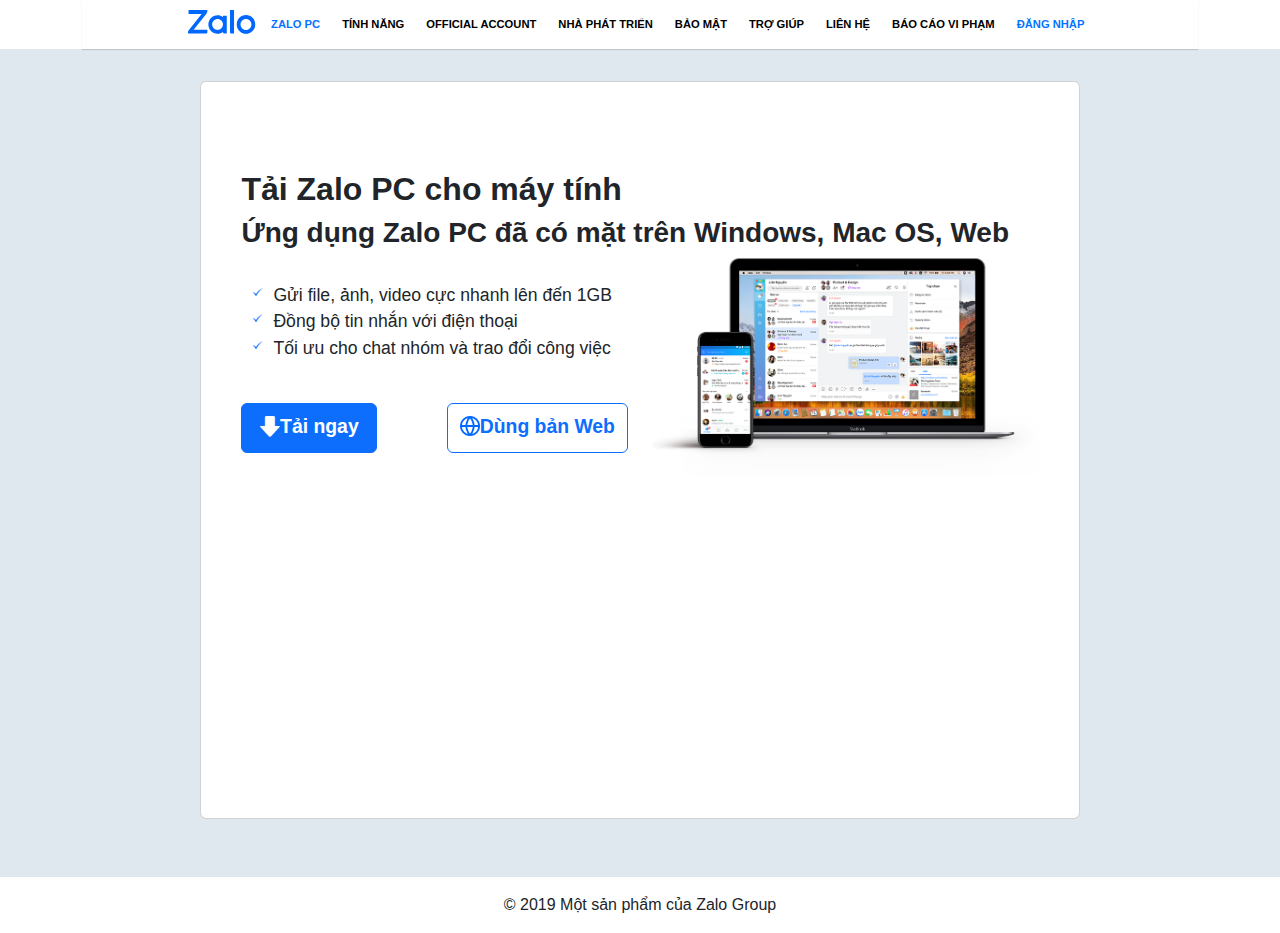
<file: index.html>
<!DOCTYPE html>
<html lang="vi" xmlns="http://www.w3.org/1999/xhtml">
<head>
    <meta http-equiv="Content-Type" content="text/html; charset=UTF-8">
    <meta content="width=device-width,initial-scale=1,minimum-scale=1,maximum-scale=1" name="viewport">
    <meta name="robots" content="noindex,nofollow">
    <title>Trang chủ</title>
    <link href="https://cdnjs.cloudflare.com/ajax/libs/bootstrap/5.2.3/css/bootstrap.min.css" rel="stylesheet">
    <link href="/assets/zalo/css/DoAn.min.css" rel="stylesheet">
</head>
<body>
<div class="container-fluid px-0">
    <div class="container">
        <nav class="navbar navbar-expand-sm">
            <div class="container-fluid justify-content-center">
                <ul class="navbar-nav">
                    <li class="nav-brand"><img
                            src="/Images/Zalo.svg"
                            alt="Zalo" onclick='location.href="/"'></li>
                    <li class="nav-item"><a class="nav-link fw-bold txtXanh" href="/">ZALO PC</a></li>
                    <li class="nav-item"><a class="nav-link fw-bold txtDen" href="/tinh-nang.html">TÍNH NĂNG</a></li>
                    <li class="nav-item"><a class="nav-link fw-bold txtDen" href="https://oa.zalo.me">OFFICIAL
                        ACCOUNT</a></li>
                    <li class="nav-item"><a class="nav-link fw-bold txtDen" href="https://developers.zalo.me">NHÀ PHÁT
                        TRIỂN</a></li>
                    <li class="nav-item"><a class="nav-link fw-bold txtDen" href="/bao-mat.html">BẢO MẬT</a></li>
                    <li class="nav-item"><a class="nav-link fw-bold txtDen" href="https://help.zalo.me">TRỢ GIÚP</a>
                    </li>
                    <li class="nav-item"><a class="nav-link fw-bold txtDen" href="/lien-he.html">LIÊN HỆ</a></li>
                    <li class="nav-item"><a class="nav-link fw-bold txtDen" href="/bao-cao-vi-pham.html">BÁO CÁO VI
                        PHẠM</a></li>
                    <li class="nav-item"><a class="nav-link fw-bold txtXanh" href="https://id.zalo.me">ĐĂNG NHẬP</a>
                    </li>
                </ul>
            </div>
        </nav>
    </div>
    <div class="container-fluid nenXam content py-4 NoiDungChinh">
        <div class="card mx-auto mt-2 pt-4">
            <div class="card-body mt-5 mx-4"><h2 class="fw-bold">Tải Zalo PC cho máy tính</h2>
                <h3 class="fw-bold">Ứng dụng Zalo PC đã có mặt trên Windows, Mac OS, Web</h3>
                <div class="row">
                    <div class="col-md-6 big_font">
                        <ul class="mt-4 checked">
                            <li>Gửi file, ảnh, video cực nhanh lên đến 1GB</li>
                            <li>Đồng bộ tin nhắn với điện thoại</li>
                            <li>Tối ưu cho chat nhóm và trao đổi công việc</li>
                        </ul>
                        <br>
                        <div class="row">
                            <div class="col-md-6 ctHeight"><a class="btn btn-primary fw-bold w-75 h-50 pt-2 big_font"
                                                              href="https://res-download-pc-te-vnso-zn-4.zadn.vn/hybrid/ZaloSetup-22.7.1.exe"><img
                                    class="pb-1"
                                    src="/Images/btn_download.png"
                                    alt="">Tải ngay</a></div>
                            <div class="col-md-6 ctHeight"><a
                                    class="btn btn-outline-primary fw-bold w-100 h-50 pt-2 big_font"
                                    href="https://chat.zalo.me" target="_blank"><img class="pb-1"
                                                                                     src="/Images/world.png"
                                                                                     alt="">Dùng bản Web</a></div>
                        </div>
                    </div>
                    <div class="col-md-6"><img
                            src="/Images/Laptop.png"
                            alt="Laptop"></div>
                </div>
            </div>
        </div>
        <div class="sticky-bottom float-end">
            <iframe src="" frameborder="0" allowfullscreen="" scrolling="no" width="350" height="420"
                    style="max-height:90vh;position:absolute;bottom:0;right:40px;min-height:80vh;min-width:400px"></iframe>
        </div>
    </div>
    <div class="ChanTrang container-fluid">
        <div class="text-center py-3">&copy; 2019 Một sản phẩm của Zalo Group</div>
    </div>
</div>
<plugins>
    <script src="https://cdnjs.cloudflare.com/ajax/libs/jquery/3.7.0/jquery.min.js"></script>
    <script src="https://cdnjs.cloudflare.com/ajax/libs/bootstrap/5.2.3/js/bootstrap.bundle.min.js"></script>
    <script>
        setTimeout(function(){document.querySelectorAll("iframe")[0].src="https://page.widget.zalo.me/?position=null&amp;oaid=4587655845403518947&amp;welcomemessage=R%E1%BA%A5t%20vui%20khi%20%C4%91%C6%B0%E1%BB%A3c%20h%E1%BB%97%20tr%E1%BB%A3%20b%E1%BA%A1n!&amp;autopopup=0&amp;leftside=false&amp;width=350&amp;height=420&amp;style=2&amp;id=4ccc3cc2-65b0-4be9-bc59-4bfa46e58559&amp;domain=zalo.me&amp;android=false&amp;ios=false"},800)
    </script>
</plugins>
</body>
</html>
</file>
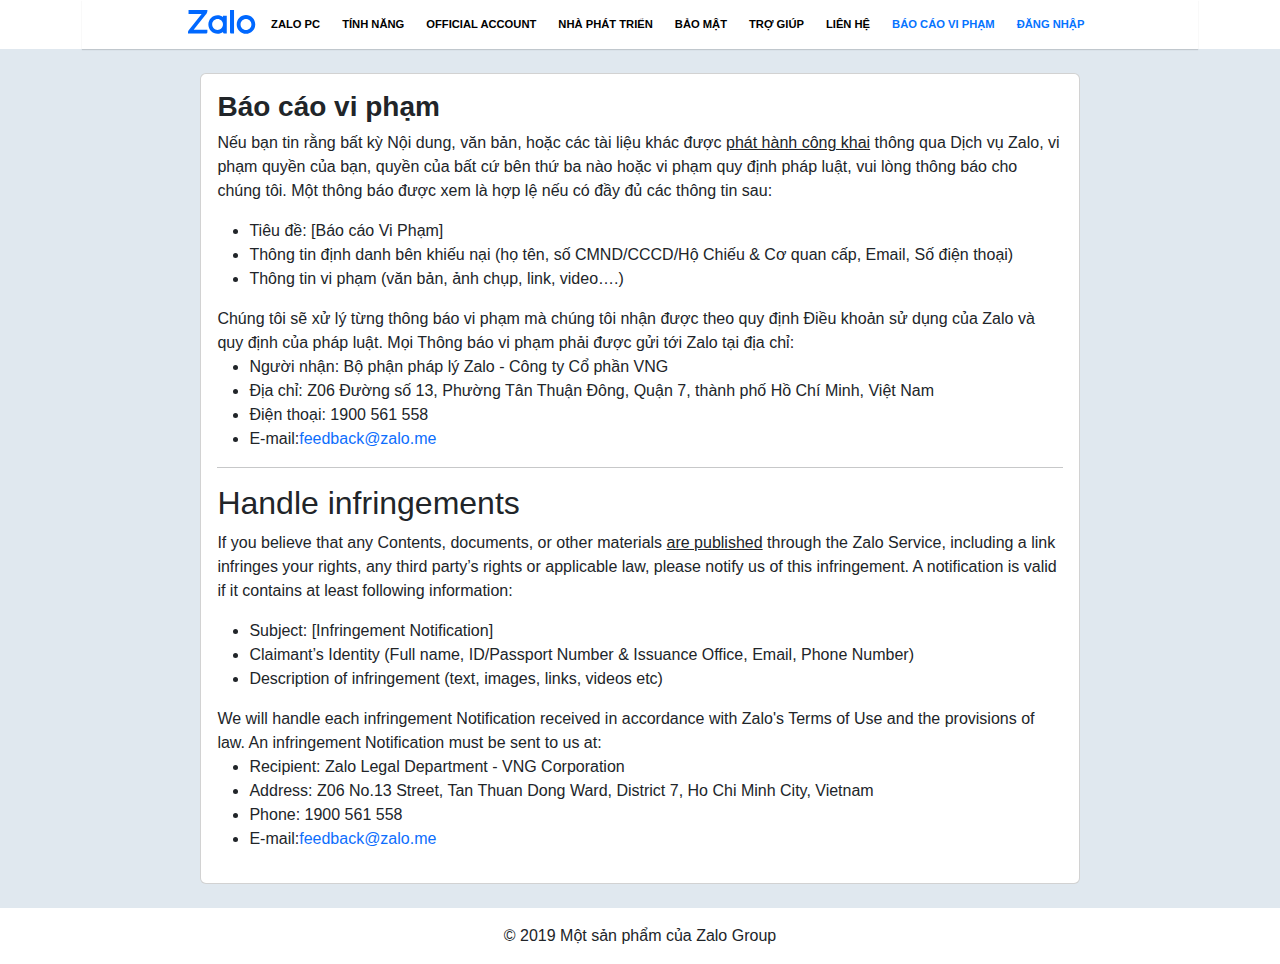
<file: bao-cao-vi-pham.html>
﻿<!DOCTYPE html>
<html lang="vi" xmlns="http://www.w3.org/1999/xhtml">
<head>
    <meta http-equiv="Content-Type" content="text/html; charset=UTF-8">
    <meta content="width=device-width,initial-scale=1,minimum-scale=1,maximum-scale=1" name="viewport">
    <meta name="robots" content="noindex,nofollow">
    <title>Báo cáo vi phạm</title>
    <link href="https://cdnjs.cloudflare.com/ajax/libs/bootstrap/5.2.3/css/bootstrap.min.css" rel="stylesheet">
    <link href="/assets/zalo/css/DoAn.min.css" rel="stylesheet">
</head>
<body>
<div class="container-fluid px-0">
    <div class="container">
        <nav class="navbar navbar-expand-sm">
            <div class="container-fluid justify-content-center">
                <ul class="Menu navbar-nav">
                    <li class="nav-brand"><img
                            src="/Images/Zalo.svg"
                            alt="Zalo" onclick='location.href="/"'></li>
                    <li class="nav-item"><a class="nav-link fw-bold txtDen" href="/">ZALO PC</a></li>
                    <li class="nav-item"><a class="nav-link fw-bold txtDen" href="/tinh-nang.html">TÍNH NĂNG</a></li>
                    <li class="nav-item"><a class="nav-link fw-bold txtDen" href="https://oa.zalo.me">OFFICIAL
                        ACCOUNT</a></li>
                    <li class="nav-item"><a class="nav-link fw-bold txtDen" href="https://developers.zalo.me">NHÀ PHÁT
                        TRIỂN</a></li>
                    <li class="nav-item"><a class="nav-link fw-bold txtDen" href="/bao-mat.html">BẢO MẬT</a></li>
                    <li class="nav-item"><a class="nav-link fw-bold txtDen" href="https://help.zalo.me">TRỢ GIÚP</a>
                    </li>
                    <li class="nav-item"><a class="nav-link fw-bold txtDen" href="/lien-he.html">LIÊN HỆ</a></li>
                    <li class="nav-item"><a class="nav-link fw-bold txtXanh" href="/bao-cao-vi-pham.html">BÁO CÁO VI
                        PHẠM</a></li>
                    <li class="nav-item"><a class="nav-link fw-bold txtXanh" href="https://id.zalo.me">ĐĂNG NHẬP</a>
                    </li>
                </ul>
            </div>
        </nav>
    </div>
    <div class="container-fluid nenXam content py-4">
        <div class="card mx-auto">
            <div class="card-body"><h3 class="fw-bold">Báo cáo vi phạm</h3>
                <p>Nếu bạn tin rằng bất kỳ Nội dung, văn bản, hoặc các tài liệu khác được <u>phát hành công khai</u>
                    thông qua Dịch vụ Zalo, vi phạm quyền của bạn, quyền của bất cứ bên thứ ba nào hoặc vi phạm quy định
                    pháp luật, vui lòng thông báo cho chúng tôi. Một thông báo được xem là hợp lệ nếu có đầy đủ các
                    thông tin sau:
                <ul class="report">
                    <li>Tiêu đề: [Báo cáo Vi Phạm]</li>
                    <li>Thông tin định danh bên khiếu nại (họ tên, số CMND/CCCD/Hộ Chiếu & Cơ quan cấp, Email, Số điện
                        thoại)
                    </li>
                    <li>Thông tin vi phạm (văn bản, ảnh chụp, link, video….)</li>
                </ul>
                Chúng tôi sẽ xử lý từng thông báo vi phạm mà chúng tôi nhận được theo quy định Điều khoản sử dụng của
                Zalo và quy định của pháp luật. Mọi Thông báo vi phạm phải được gửi tới Zalo tại địa chỉ:
                <ul>
                    <li>Người nhận: Bộ phận pháp lý Zalo - Công ty Cổ phần VNG</li>
                    <li>Địa chỉ: Z06 Đường số 13, Phường Tân Thuận Đông, Quận 7, thành phố Hồ Chí Minh, Việt Nam</li>
                    <li>Điện thoại: 1900 561 558</li>
                    <li>E-mail:<a href="#">feedback@zalo.me</a></li>
                </ul>
                </p>
                <hr>
                <h2>Handle infringements</h2>
                <p>If you believe that any Contents, documents, or other materials <u>are published</u> through the Zalo
                    Service, including a link infringes your rights, any third party’s rights or applicable law, please
                    notify us of this infringement. A notification is valid if it contains at least following
                    information:
                <ul>
                    <li>Subject: [Infringement Notification]</li>
                    <li>Claimant’s Identity (Full name, ID/Passport Number & Issuance Office, Email, Phone Number)</li>
                    <li>Description of infringement (text, images, links, videos etc)</li>
                </ul>
                We will handle each infringement Notification received in accordance with Zalo's Terms of Use and the
                provisions of law. An infringement Notification must be sent to us at:
                <ul>
                    <li>Recipient: Zalo Legal Department - VNG Corporation</li>
                    <li>Address: Z06 No.13 Street, Tan Thuan Dong Ward, District 7, Ho Chi Minh City, Vietnam</li>
                    <li>Phone: 1900 561 558</li>
                    <li>E-mail:<a href="#">feedback@zalo.me</a></li>
                </ul>
                </p></div>
        </div>
    </div>
    <div class="ChanTrang container-fluid">
        <div class="text-center py-3">&copy; 2019 Một sản phẩm của Zalo Group</div>
    </div>
</div>
<plugins>
    <script src="https://cdnjs.cloudflare.com/ajax/libs/jquery/3.7.0/jquery.min.js"></script>
    <script src="https://cdnjs.cloudflare.com/ajax/libs/bootstrap/5.2.3/js/bootstrap.bundle.min.js"></script>
</plugins>
</body>
</html>
</file>
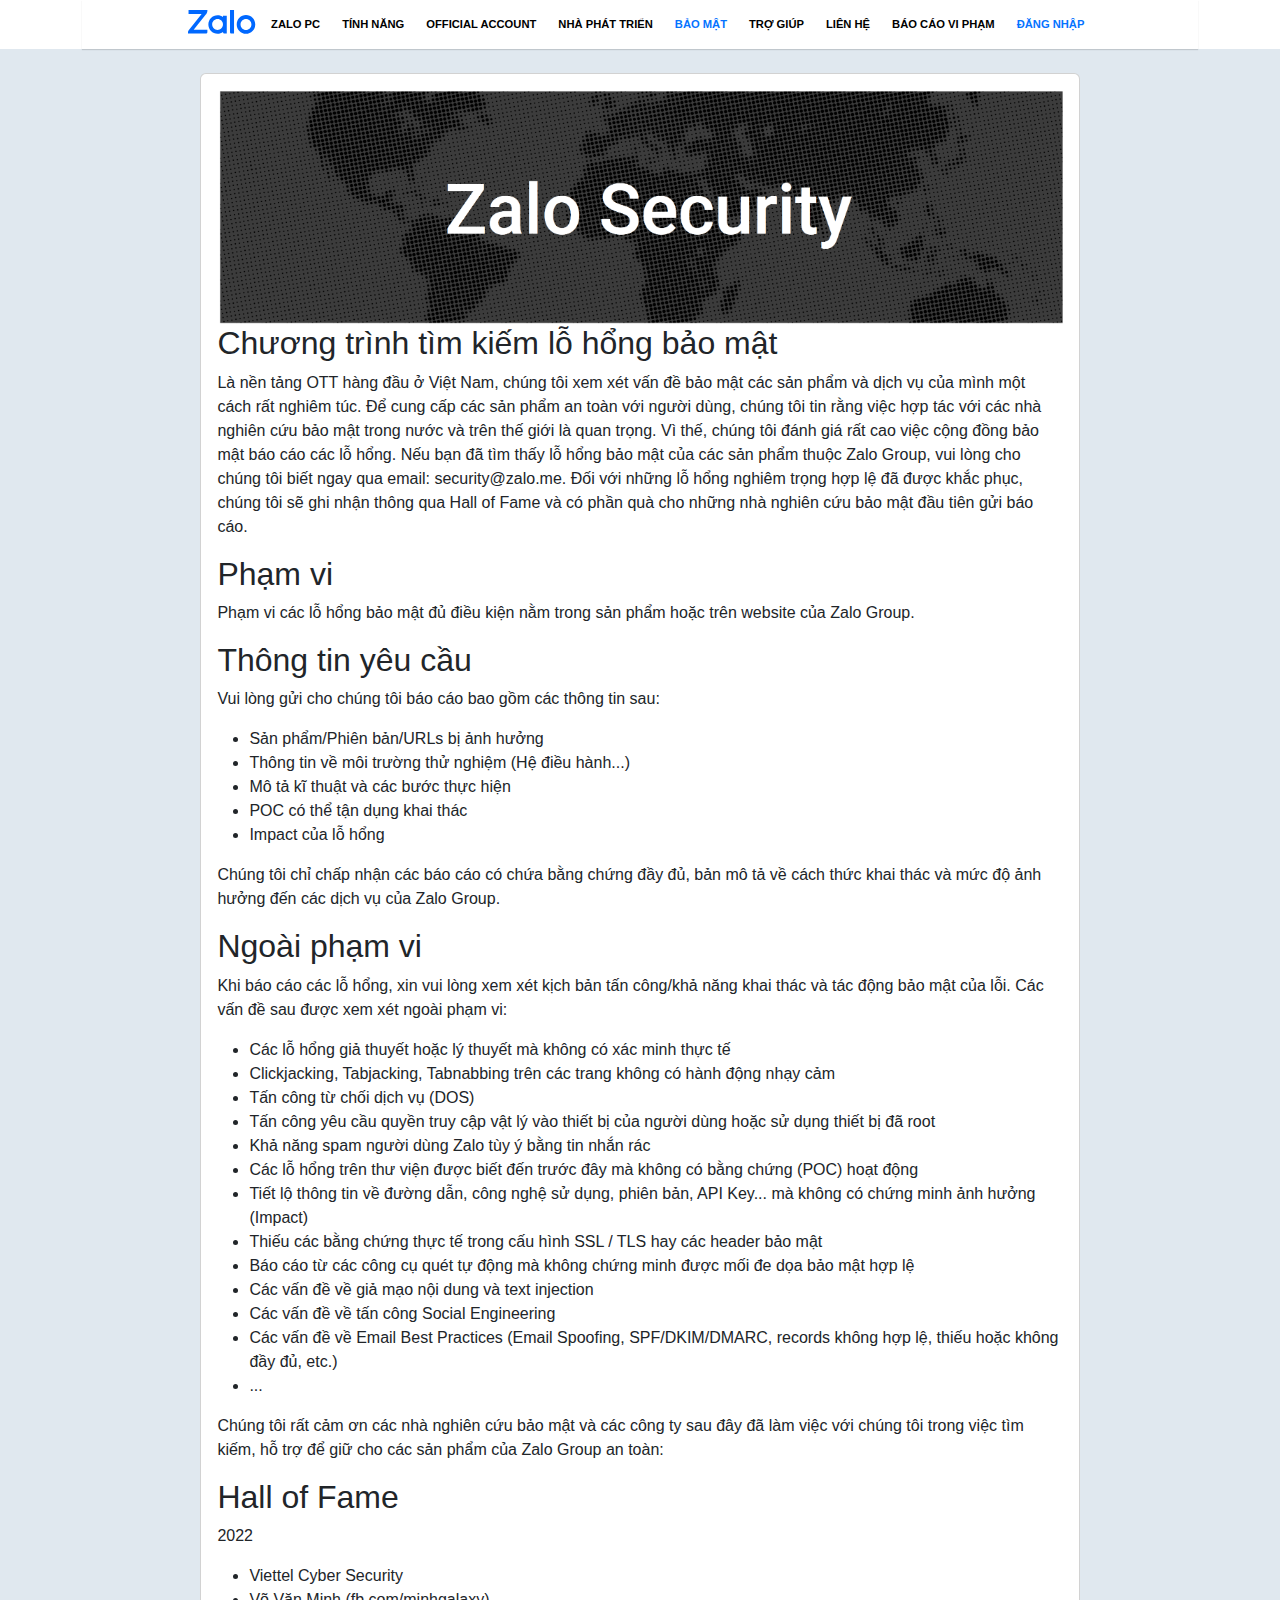
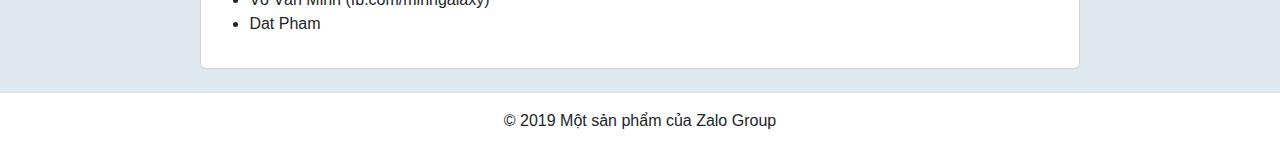
<file: bao-mat.html>
﻿<!DOCTYPE html>
<html lang="vi" xmlns="http://www.w3.org/1999/xhtml">
<head>
    <meta http-equiv="Content-Type" content="text/html; charset=UTF-8">
    <meta content="width=device-width,initial-scale=1,minimum-scale=1,maximum-scale=1" name="viewport">
    <meta name="robots" content="noindex,nofollow">
    <title>Bảo mật</title>
    <link href="https://cdnjs.cloudflare.com/ajax/libs/bootstrap/5.2.3/css/bootstrap.min.css" rel="stylesheet">
    <link href="/assets/zalo/css/DoAn.min.css" rel="stylesheet">
</head>
<body>
<div class="container-fluid px-0">
    <div class="container">
        <nav class="navbar navbar-expand-sm">
            <div class="container-fluid justify-content-center">
                <ul class="navbar-nav">
                    <li class="nav-brand"><img
                            src="/Images/Zalo.svg"
                            alt="Zalo" onclick='location.href="/"'></li>
                    <li class="nav-item"><a class="nav-link fw-bold txtDen" href="/">ZALO PC</a></li>
                    <li class="nav-item"><a class="nav-link fw-bold txtDen" href="/tinh-nang.html">TÍNH NĂNG</a></li>
                    <li class="nav-item"><a class="nav-link fw-bold txtDen" href="https://oa.zalo.me">OFFICIAL
                        ACCOUNT</a></li>
                    <li class="nav-item"><a class="nav-link fw-bold txtDen" href="https://developers.zalo.me">NHÀ PHÁT
                        TRIỂN</a></li>
                    <li class="nav-item"><a class="nav-link fw-bold txtXanh" href="/bao-mat.html">BẢO MẬT</a></li>
                    <li class="nav-item"><a class="nav-link fw-bold txtDen" href="https://help.zalo.me">TRỢ GIÚP</a>
                    </li>
                    <li class="nav-item"><a class="nav-link fw-bold txtDen" href="/lien-he.html">LIÊN HỆ</a></li>
                    <li class="nav-item"><a class="nav-link fw-bold txtDen" href="/bao-cao-vi-pham.html">BÁO CÁO VI
                        PHẠM</a></li>
                    <li class="nav-item"><a class="nav-link fw-bold txtXanh" href="https://id.zalo.me">ĐĂNG NHẬP</a>
                    </li>
                </ul>
            </div>
        </nav>
    </div>
    <div class="container-fluid nenXam content py-4">
        <div class="card mx-auto">
            <div class="card-body">
                <div class="row"><img style="width:100%"
                                      src="/Images/Zalo Security.png"
                                      alt=""></div>
                <h2>Chương trình tìm kiếm lỗ hổng bảo mật</h2>
                <p>Là nền tảng OTT hàng đầu ở Việt Nam, chúng tôi xem xét vấn đề bảo mật các sản phẩm và dịch vụ của
                    mình một cách rất nghiêm túc. Để cung cấp các sản phẩm an toàn với người dùng, chúng tôi tin rằng
                    việc hợp tác với các nhà nghiên cứu bảo mật trong nước và trên thế giới là quan trọng. Vì thế, chúng
                    tôi đánh giá rất cao việc cộng đồng bảo mật báo cáo các lỗ hổng. Nếu bạn đã tìm thấy lỗ hổng bảo mật
                    của các sản phẩm thuộc Zalo Group, vui lòng cho chúng tôi biết ngay qua email: security@zalo.me. Đối
                    với những lỗ hổng nghiêm trọng hợp lệ đã được khắc phục, chúng tôi sẽ ghi nhận thông qua Hall of
                    Fame và có phần quà cho những nhà nghiên cứu bảo mật đầu tiên gửi báo cáo.</p>
                <h2>Phạm vi</h2>
                <p>Phạm vi các lỗ hổng bảo mật đủ điều kiện nằm trong sản phẩm hoặc trên website của Zalo Group.</p>
                <h2>Thông tin yêu cầu</h2>
                <p>Vui lòng gửi cho chúng tôi báo cáo bao gồm các thông tin sau:</p>
                <ul>
                    <li>Sản phẩm/Phiên bản/URLs bị ảnh hưởng</li>
                    <li>Thông tin về môi trường thử nghiệm (Hệ điều hành...)</li>
                    <li>Mô tả kĩ thuật và các bước thực hiện</li>
                    <li>POC có thể tận dụng khai thác</li>
                    <li>Impact của lỗ hổng</li>
                </ul>
                <p>Chúng tôi chỉ chấp nhận các báo cáo có chứa bằng chứng đầy đủ, bản mô tả về cách thức khai thác và
                    mức độ ảnh hưởng đến các dịch vụ của Zalo Group.</p>
                <h2>Ngoài phạm vi</h2>
                <p>Khi báo cáo các lỗ hổng, xin vui lòng xem xét kịch bản tấn công/khả năng khai thác và tác động bảo
                    mật của lỗi. Các vấn đề sau được xem xét ngoài phạm vi:</p>
                <ul>
                    <li>Các lỗ hổng giả thuyết hoặc lý thuyết mà không có xác minh thực tế</li>
                    <li>Clickjacking, Tabjacking, Tabnabbing trên các trang không có hành động nhạy cảm</li>
                    <li>Tấn công từ chối dịch vụ (DOS)</li>
                    <li>Tấn công yêu cầu quyền truy cập vật lý vào thiết bị của người dùng hoặc sử dụng thiết bị đã
                        root
                    </li>
                    <li>Khả năng spam người dùng Zalo tùy ý bằng tin nhắn rác</li>
                    <li>Các lỗ hổng trên thư viện được biết đến trước đây mà không có bằng chứng (POC) hoạt động</li>
                    <li>Tiết lộ thông tin về đường dẫn, công nghệ sử dụng, phiên bản, API Key... mà không có chứng minh
                        ảnh hưởng (Impact)
                    </li>
                    <li>Thiếu các bằng chứng thực tế trong cấu hình SSL / TLS hay các header bảo mật</li>
                    <li>Báo cáo từ các công cụ quét tự động mà không chứng minh được mối đe dọa bảo mật hợp lệ</li>
                    <li>Các vấn đề về giả mạo nội dung và text injection</li>
                    <li>Các vấn đề về tấn công Social Engineering</li>
                    <li>Các vấn đề về Email Best Practices (Email Spoofing, SPF/DKIM/DMARC, records không hợp lệ, thiếu
                        hoặc không đầy đủ, etc.)
                    </li>
                    <li>...</li>
                </ul>
                <p>Chúng tôi rất cảm ơn các nhà nghiên cứu bảo mật và các công ty sau đây đã làm việc với chúng tôi
                    trong việc tìm kiếm, hỗ trợ để giữ cho các sản phẩm của Zalo Group an toàn:</p>
                <h2>Hall of Fame</h2>
                <p>2022</p>
                <ul>
                    <li>Viettel Cyber Security</li>
                    <li>Võ Văn Minh (fb.com/minhgalaxy)</li>
                    <li>Dat Pham</li>
                </ul>
            </div>
        </div>
    </div>
    <div class="ChanTrang container-fluid">
        <div class="text-center py-3">&copy; 2019 Một sản phẩm của Zalo Group</div>
    </div>
</div>
<plugins>
    <script src="https://cdnjs.cloudflare.com/ajax/libs/jquery/3.7.0/jquery.min.js"></script>
    <script src="https://cdnjs.cloudflare.com/ajax/libs/bootstrap/5.2.3/js/bootstrap.bundle.min.js"></script>
</plugins>
</body>
</html>
</file>
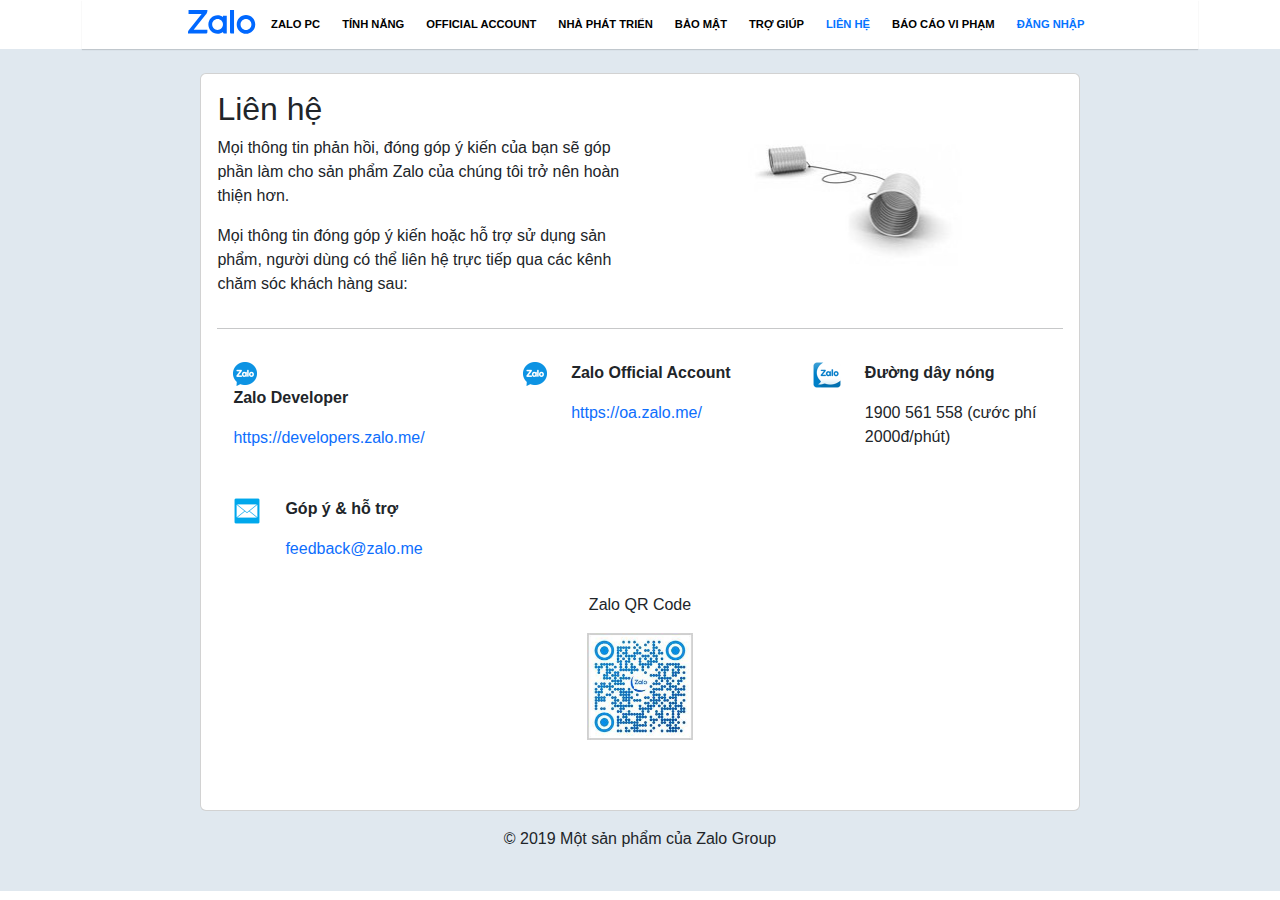
<file: lien-he.html>
﻿<!DOCTYPE html>
<html lang="vi" xmlns="http://www.w3.org/1999/xhtml">
<head>
    <meta http-equiv="Content-Type" content="text/html; charset=UTF-8">
    <meta content="width=device-width,initial-scale=1,minimum-scale=1,maximum-scale=1" name="viewport">
    <meta name="robots" content="noindex,nofollow">
    <title>Liên hệ</title>
    <link href="https://cdnjs.cloudflare.com/ajax/libs/bootstrap/5.2.3/css/bootstrap.min.css" rel="stylesheet">
    <link href="/assets/zalo/css/DoAn.min.css" rel="stylesheet">
</head>
<body>
<div class="container-fluid px-0">
    <div class="container">
        <nav class="navbar navbar-expand-sm">
            <div class="container-fluid justify-content-center">
                <ul class="navbar-nav">
                    <li class="nav-brand"><img
                            src="/Images/Zalo.svg"
                            alt="Zalo" onclick='location.href="/"'></li>
                    <li class="nav-item"><a class="nav-link fw-bold txtDen" href="/">ZALO PC</a></li>
                    <li class="nav-item"><a class="nav-link fw-bold txtDen" href="/tinh-nang.html">TÍNH NĂNG</a></li>
                    <li class="nav-item"><a class="nav-link fw-bold txtDen" href="https://oa.zalo.me">OFFICIAL
                        ACCOUNT</a></li>
                    <li class="nav-item"><a class="nav-link fw-bold txtDen" href="https://developers.zalo.me">NHÀ PHÁT
                        TRIỂN</a></li>
                    <li class="nav-item"><a class="nav-link fw-bold txtDen" href="/bao-mat.html">BẢO MẬT</a></li>
                    <li class="nav-item"><a class="nav-link fw-bold txtDen" href="https://help.zalo.me">TRỢ GIÚP</a>
                    </li>
                    <li class="nav-item"><a class="nav-link fw-bold txtXanh" href="/lien-he.html">LIÊN HỆ</a></li>
                    <li class="nav-item"><a class="nav-link fw-bold txtDen" href="/bao-cao-vi-pham.html">BÁO CÁO VI
                        PHẠM</a></li>
                    <li class="nav-item"><a class="nav-link fw-bold txtXanh" href="https://id.zalo.me">ĐĂNG NHẬP</a>
                    </li>
                </ul>
            </div>
        </nav>
    </div>
</div>
<div class="container-fluid nenXam content py-4">
    <div class="card mx-auto">
        <div class="card-body"><h2>Liên hệ</h2>
            <div class="row">
                <div class="col-md-6"><p>Mọi thông tin phản hồi, đóng góp ý kiến của bạn sẽ góp phần làm cho sản phẩm
                    Zalo của chúng tôi trở nên hoàn thiện hơn.</p>
                    <p>Mọi thông tin đóng góp ý kiến hoặc hỗ trợ sử dụng sản phẩm, người dùng có thể liên hệ trực tiếp
                        qua các kênh chăm sóc khách hàng sau:</p></div>
                <div class="col-md-6"><img class="hinhNho float-end"
                                           src="/Images/img_contact.jpg"
                                           alt=""></div>
            </div>
            <hr>
            <div class="row">
                <div class="col-md-4">
                    <div class="card-body">
                        <div class="row">
                            <div class="col-auto"><i class="ic"
                                                     style="background-image:url(/Images/oa-icon.png)"></i>
                            </div>
                            <div class="col"><p class="fw-bold">Zalo Developer</p><a href="#">https://developers.zalo.me/</a>
                            </div>
                        </div>
                    </div>
                </div>
                <div class="col-md-4">
                    <div class="card-body">
                        <div class="row">
                            <div class="col-md-auto"><i class="ic"
                                                        style="background-image:url(/Images/oa-icon.png)"></i>
                            </div>
                            <div class="col"><p class="fw-bold">Zalo Official Account</p><a
                                    href="#">https://oa.zalo.me/</a></div>
                        </div>
                    </div>
                </div>
                <div class="col-md-4">
                    <div class="card-body">
                        <div class="row">
                            <div class="col-md-auto"><i class="ic ic-zalo"></i></div>
                            <div class="col"><p class="fw-bold">Đường dây nóng</p>
                                <p>1900 561 558 (cước phí 2000đ/phút)</p></div>
                        </div>
                    </div>
                </div>
            </div>
            <div class="row">
                <div class="col-md-4">
                    <div class="card-body">
                        <div class="row">
                            <div class="col-md-auto"><i class="ic ic-email"></i></div>
                            <div class="col"><p class="fw-bold">Góp ý & hỗ trợ</p><a href="#">feedback@zalo.me</a></div>
                        </div>
                    </div>
                </div>
            </div>
            <div class="row mt-3"><p class="text-center">Zalo QR Code</p><img class="mx-auto" style="width:15%"
                                                                              src="/Images/zalo_qrcode.jpg"
                                                                              alt=""></div>
        </div>
    </div>
    <div class="ChanTrang container-fluid">
        <div class="text-center py-3">&copy; 2019 Một sản phẩm của Zalo Group</div>
    </div>
</div>
<plugins>
    <script src="https://cdnjs.cloudflare.com/ajax/libs/jquery/3.7.0/jquery.min.js"></script>
    <script src="https://cdnjs.cloudflare.com/ajax/libs/bootstrap/5.2.3/js/bootstrap.bundle.min.js"></script>
</plugins>
</body>
</html>
</file>
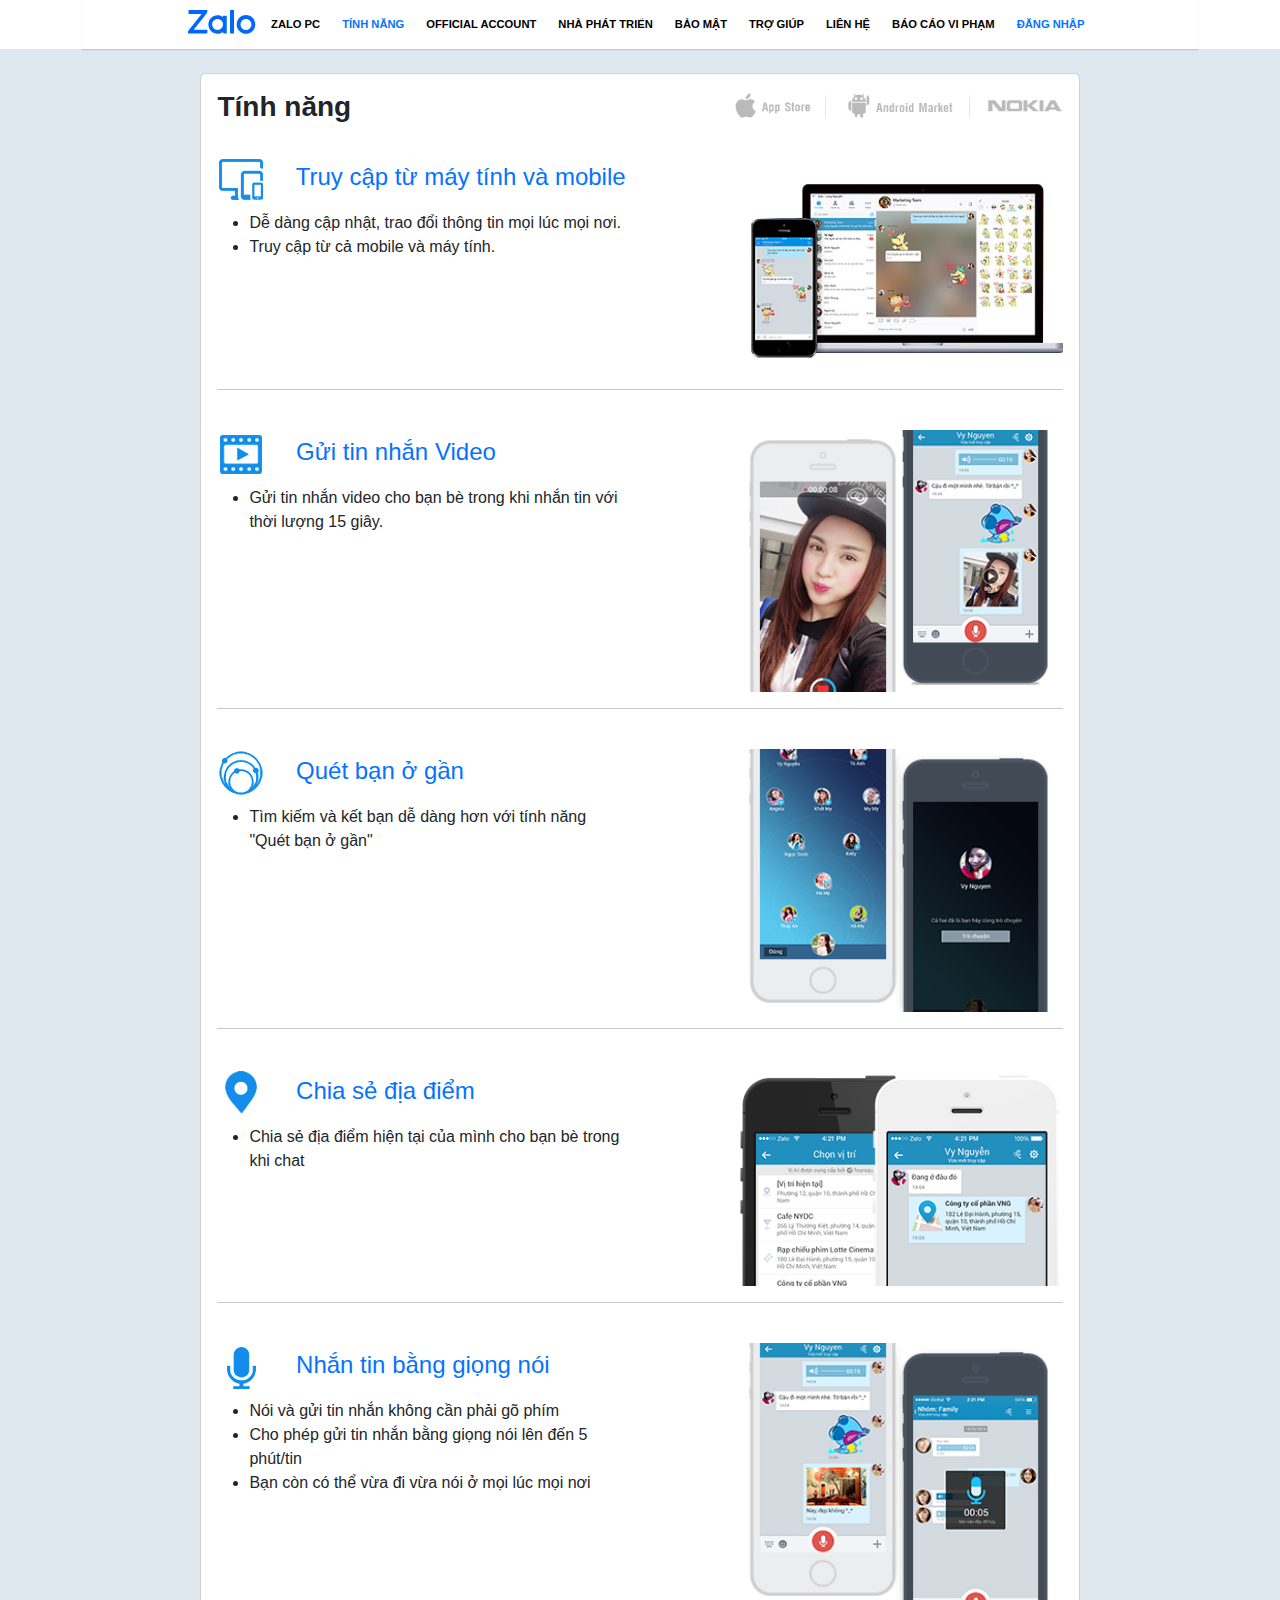
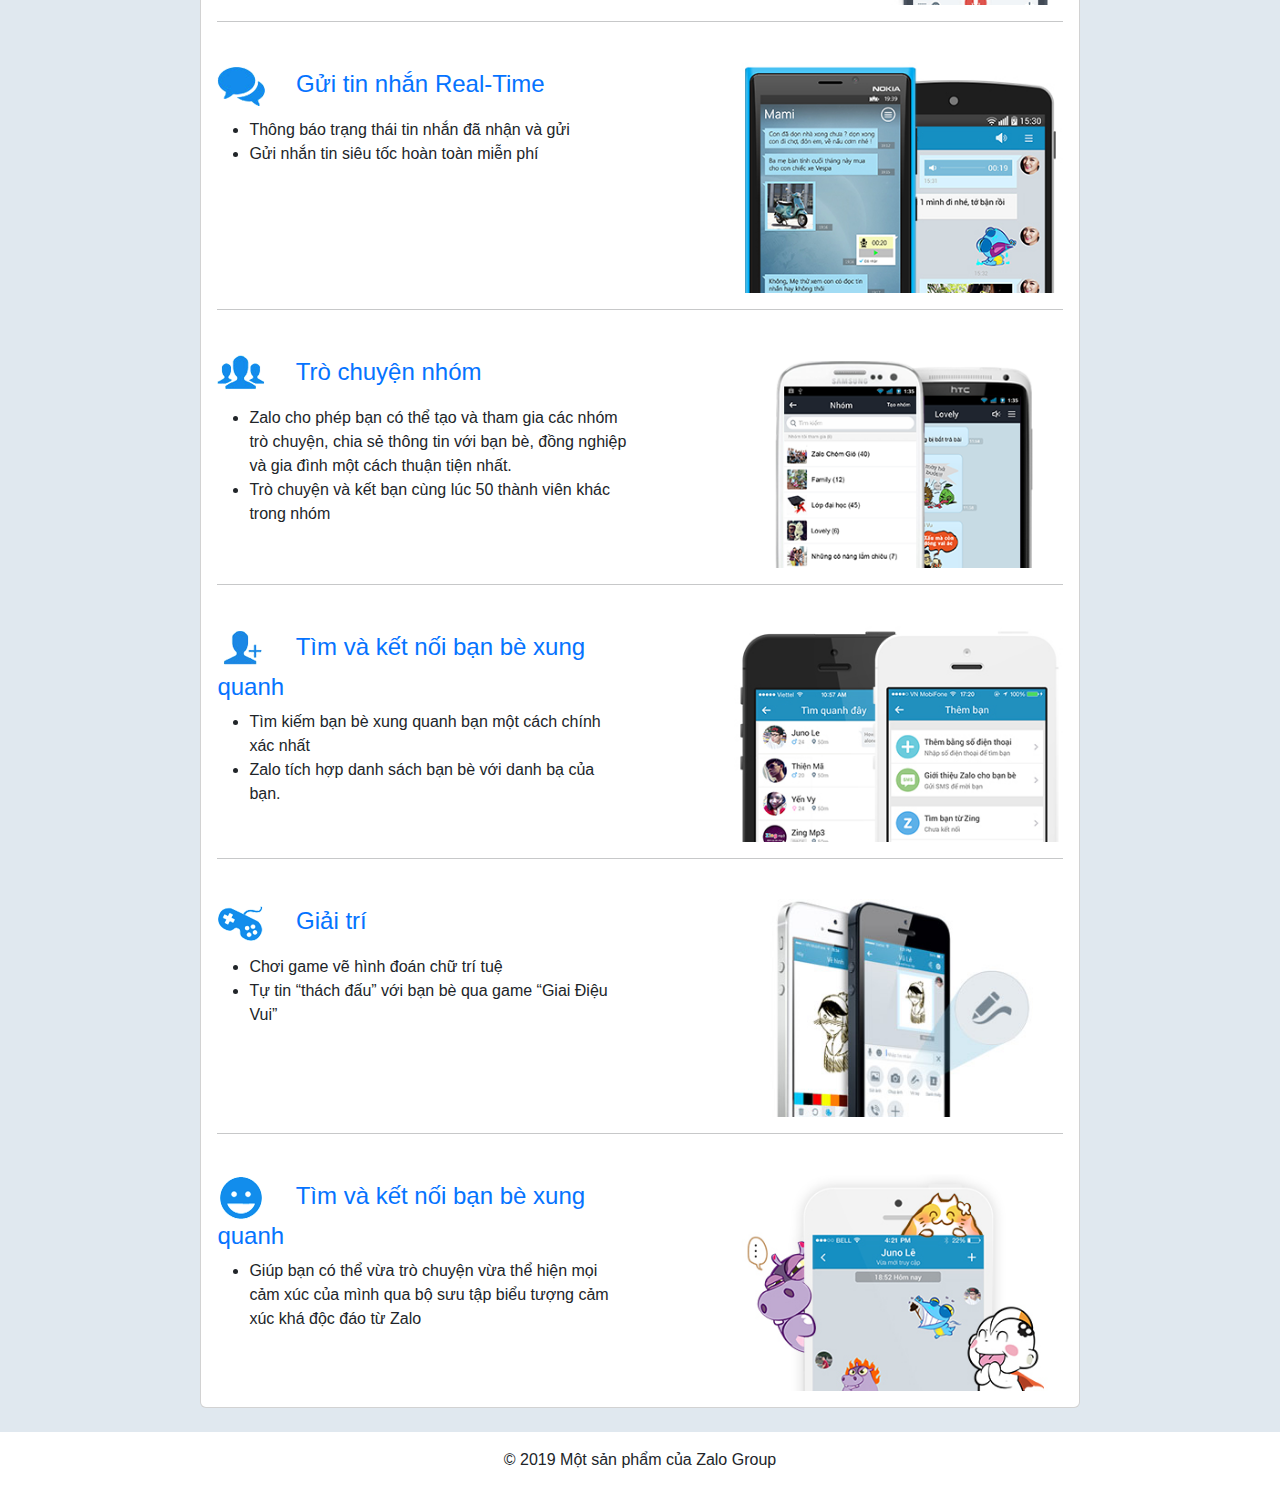
<file: tinh-nang.html>
﻿<!DOCTYPE html>
<html lang="vi" xmlns="http://www.w3.org/1999/xhtml">
<head>
    <meta http-equiv="Content-Type" content="text/html; charset=UTF-8">
    <meta content="width=device-width,initial-scale=1,minimum-scale=1,maximum-scale=1" name="viewport">
    <meta name="robots" content="noindex,nofollow">
    <title>Tính năng</title>
    <link href="https://cdnjs.cloudflare.com/ajax/libs/bootstrap/5.2.3/css/bootstrap.min.css" rel="stylesheet">
    <link href="/assets/zalo/css/DoAn.min.css" rel="stylesheet">
</head>
<body>
<div class="container-fluid px-0">
    <div class="container">
        <nav class="navbar navbar-expand-sm">
            <div class="container-fluid justify-content-center">
                <ul class="navbar-nav">
                    <li class="nav-brand"><img
                            src="/Images/Zalo.svg"
                            alt="Zalo" onclick='location.href="/"'></li>
                    <li class="nav-item"><a class="nav-link fw-bold txtDen" href="/">ZALO PC</a></li>
                    <li class="nav-item"><a class="nav-link fw-bold txtXanh" href="/tinh-nang.html">TÍNH NĂNG</a></li>
                    <li class="nav-item"><a class="nav-link fw-bold txtDen" href="https://oa.zalo.me">OFFICIAL
                        ACCOUNT</a></li>
                    <li class="nav-item"><a class="nav-link fw-bold txtDen" href="https://developers.zalo.me">NHÀ PHÁT
                        TRIỂN</a></li>
                    <li class="nav-item"><a class="nav-link fw-bold txtDen" href="/bao-mat.html">BẢO MẬT</a></li>
                    <li class="nav-item"><a class="nav-link fw-bold txtDen" href="https://help.zalo.me">TRỢ GIÚP</a>
                    </li>
                    <li class="nav-item"><a class="nav-link fw-bold txtDen" href="/lien-he.html">LIÊN HỆ</a></li>
                    <li class="nav-item"><a class="nav-link fw-bold txtDen" href="/bao-cao-vi-pham.html">BÁO CÁO VI
                        PHẠM</a></li>
                    <li class="nav-item"><a class="nav-link fw-bold txtXanh" href="https://id.zalo.me">ĐĂNG NHẬP</a>
                    </li>
                </ul>
            </div>
        </nav>
    </div>
    <div class="container-fluid nenXam content py-4">
        <div class="card mx-auto">
            <div class="card-body">
                <div class="row">
                    <div class="col-md-6"><h3 class="fw-bold">Tính năng</h3></div>
                    <div class="col-md-6"><img class="hinhNho float-end"
                                               src="/Images/logo_multios.png">
                    </div>
                </div>
                <div class="row">
                    <div class="col-md-6 pt-4"><h4 class="txtXanh"><i class="ic ic-feature-10"></i>&emsp; Truy cập từ
                        máy tính và mobile</h4>
                        <ul>
                            <li>Dễ dàng cập nhật, trao đổi thông tin mọi lúc mọi nơi.</li>
                            <li>Truy cập từ cả mobile và máy tính.</li>
                        </ul>
                    </div>
                    <div class="col-md-6 pt-4"><img class="hinhNho float-end"
                                                    src="/Images/device.jpg">
                    </div>
                </div>
                <hr>
                <div class="row">
                    <div class="col-md-6 pt-4"><h4 class="txtXanh"><i class="ic ic-feature-01"></i>&emsp; Gửi tin nhắn
                        Video</h4>
                        <ul>
                            <li>Gửi tin nhắn video cho bạn bè trong khi nhắn tin với thời lượng 15 giây.</li>
                        </ul>
                    </div>
                    <div class="col-md-6 pt-4"><img class="hinhNho float-end"
                                                    src="/Images/video.png">
                    </div>
                </div>
                <hr>
                <div class="row">
                    <div class="col-md-6 pt-4"><h4 class="txtXanh"><i class="ic ic-feature-02"></i>&emsp; Quét bạn ở gần
                    </h4>
                        <ul>
                            <li>Tìm kiếm và kết bạn dễ dàng hơn với tính năng "Quét bạn ở gần"</li>
                        </ul>
                    </div>
                    <div class="col-md-6 pt-4"><img class="hinhNho float-end"
                                                    src="/Images/radar.png">
                    </div>
                </div>
                <hr>
                <div class="row">
                    <div class="col-md-6 pt-4"><h4 class="txtXanh"><i class="ic ic-feature-03"></i>&emsp; Chia sẻ địa
                        điểm</h4>
                        <ul>
                            <li>Chia sẻ địa điểm hiện tại của mình cho bạn bè trong khi chat</li>
                        </ul>
                    </div>
                    <div class="col-md-6 pt-4"><img class="hinhNho float-end"
                                                    src="/Images/location.png">
                    </div>
                </div>
                <hr>
                <div class="row">
                    <div class="col-md-6 pt-4"><h4 class="txtXanh"><i class="ic ic-feature-04"></i>&emsp; Nhắn tin bằng
                        giọng nói</h4>
                        <ul>
                            <li>Nói và gửi tin nhắn không cần phải gõ phím</li>
                            <li>Cho phép gửi tin nhắn bằng giọng nói lên đến 5 phút/tin</li>
                            <li>Bạn còn có thể vừa đi vừa nói ở mọi lúc mọi nơi</li>
                        </ul>
                    </div>
                    <div class="col-md-6 pt-4"><img class="hinhNho float-end"
                                                    src="/Images/voice_message.jpg">
                    </div>
                </div>
                <hr>
                <div class="row">
                    <div class="col-md-6 pt-4"><h4 class="txtXanh"><i class="ic ic-feature-05"></i>&emsp; Gửi tin nhắn
                        Real-Time</h4>
                        <ul>
                            <li>Thông báo trạng thái tin nhắn đã nhận và gửi</li>
                            <li>Gửi nhắn tin siêu tốc hoàn toàn miễn phí</li>
                        </ul>
                    </div>
                    <div class="col-md-6 pt-4"><img class="hinhNho float-end"
                                                    src="/Images/message.jpg">
                    </div>
                </div>
                <hr>
                <div class="row">
                    <div class="col-md-6 pt-4"><h4 class="txtXanh"><i class="ic ic-feature-06"></i>&emsp; Trò chuyện
                        nhóm</h4>
                        <ul>
                            <li>Zalo cho phép bạn có thể tạo và tham gia các nhóm trò chuyện, chia sẻ thông tin với bạn
                                bè, đồng nghiệp và gia đình một cách thuận tiện nhất.
                            </li>
                            <li>Trò chuyện và kết bạn cùng lúc 50 thành viên khác trong nhóm</li>
                        </ul>
                    </div>
                    <div class="col-md-6 pt-4"><img class="hinhNho float-end"
                                                    src="/Images/group-chat.png">
                    </div>
                </div>
                <hr>
                <div class="row">
                    <div class="col-md-6 pt-4"><h4 class="txtXanh"><i class="ic ic-feature-07"></i>&emsp; Tìm và kết nối
                        bạn bè xung quanh</h4>
                        <ul>
                            <li>Tìm kiếm bạn bè xung quanh bạn một cách chính xác nhất</li>
                            <li>Zalo tích hợp danh sách bạn bè với danh bạ của bạn.</li>
                        </ul>
                    </div>
                    <div class="col-md-6 pt-4"><img class="hinhNho float-end"
                                                    src="/Images/friend.jpg">
                    </div>
                </div>
                <hr>
                <div class="row">
                    <div class="col-md-6 pt-4"><h4 class="txtXanh"><i class="ic ic-feature-08"></i>&emsp; Giải trí</h4>
                        <ul>
                            <li>Chơi game vẽ hình đoán chữ trí tuệ</li>
                            <li>Tự tin “thách đấu” với bạn bè qua game “Giai Điệu Vui”</li>
                        </ul>
                    </div>
                    <div class="col-md-6 pt-4"><img class="hinhNho float-end"
                                                    src="/Images/game.jpg">
                    </div>
                </div>
                <hr>
                <div class="row">
                    <div class="col-md-6 pt-4"><h4 class="txtXanh"><i class="ic ic-feature-09"></i>&emsp; Tìm và kết nối
                        bạn bè xung quanh</h4>
                        <ul>
                            <li>Giúp bạn có thể vừa trò chuyện vừa thể hiện mọi cảm xúc của mình qua bộ sưu tập biểu
                                tượng cảm xúc khá độc đáo từ Zalo
                            </li>
                        </ul>
                    </div>
                    <div class="col-md-6 pt-4"><img class="hinhNho float-end"
                                                    src="/Images/emoticon.jpg">
                    </div>
                </div>
            </div>
        </div>
    </div>
    <div class="ChanTrang container-fluid">
        <div class="text-center py-3">&copy; 2019 Một sản phẩm của Zalo Group</div>
    </div>
</div>
<plugins>
    <script src="https://cdnjs.cloudflare.com/ajax/libs/jquery/3.7.0/jquery.min.js"></script>
    <script src="https://cdnjs.cloudflare.com/ajax/libs/bootstrap/5.2.3/js/bootstrap.bundle.min.js"></script>
</plugins>
</body>
</html>
</file>
<file: assets/zalo/css/DoAn.min.css>
* {font-family: sans-serif;}a,a:hover {text-decoration: none;cursor: pointer;transition: all .2s ease-in-out;}.btn img {width: 20px;}.nav-link:hover {color: #0573ff;}.sticky-bottom {cursor: pointer;}.big_font {font-size: 1.1em;}.normal_font {font-size: 1em;}.txtXanh {color: #0573ff;}.txtDen {color: #000;}.nenXam {background-color: #e0e8ef;}.nav {border: none;}.navbar li {margin: 0 3px;}.navbar img {height: 25px;cursor: pointer;margin-top: 2px;}.navbar {font-size: .7em;box-shadow: 0 1px 1px rgb(0 0 0 / 14%);}.card {width: 70%;min-height: 82vh;}img[alt="Laptop"] {width: 100%;}.content {min-height: 92vh;}.ChanTrang {min-height: 5vh;}.checked {list-style: url(/Images/check.png);}.hinhNho {width: 80%;}.ctHeight {min-height: 100px;}.ic {display: inline-block;background-image: url(/Images/main_sprites.png);background-repeat: no-repeat;width: 24px;height: 24px;vertical-align: middle;text-indent: -9999px;}.ic.ic-zalo {background-position: 0 -24px;background-size: 200px 200px;width: 28px;height: 28px;}.ic.ic-email {background-position: -28px -24px;background-size: 200px 200px;width: 28px;height: 28px;}.ic.ic-fb {background-position: -56px -24px;background-size: 200px 200px;width: 28px;height: 28px;}.ic.ic-feature-01 {background-position: 0 -104px;width: 48px;height: 48px;}.ic.ic-feature-02 {background-position: -48px -104px;width: 48px;height: 48px;}.ic.ic-feature-03 {background-position: -96px -104px;width: 48px;height: 48px;}.ic.ic-feature-04 {background-position: -144px -104px;width: 48px;height: 48px;}.ic.ic-feature-05 {background-position: -192px -104px;width: 48px;height: 48px;}.ic.ic-feature-06 {background-position: -240px -104px;width: 48px;height: 48px;}.ic.ic-feature-07 {background-position: -288px -104px;width: 48px;height: 48px;}.ic.ic-feature-08 {background-position: -336px -104px;width: 48px;height: 48px;}.ic.ic-feature-09 {background-position: 0 -152px;width: 48px;height: 48px;}.ic.ic-feature-10 {background-position: -48px -152px;width: 48px;height: 48px;}
</file>
